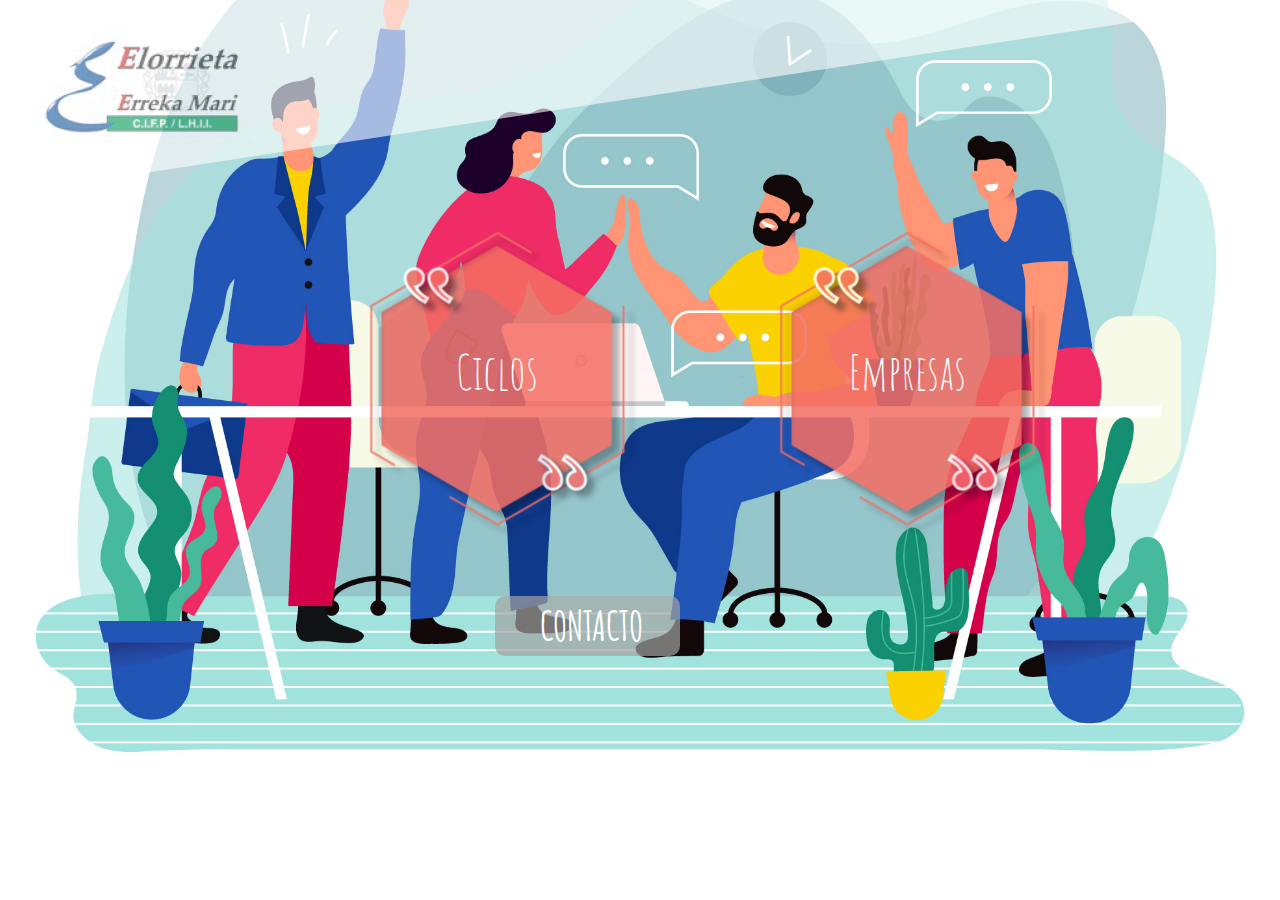
<file: index.html>
<!DOCTYPE html>
<html>

<head>
    <meta http-equiv="Content-Type" content="text/html;charset=UTF-8">
    <title>Principal</title>
    <link rel="stylesheet" href="css/index.css">
    <link href="https://fonts.googleapis.com/css?family=Amatic+SC" rel="stylesheet">
    <link rel="stylesheet" href="https://use.fontawesome.com/releases/v5.8.2/css/all.css" integrity="sha384-oS3vJWv+0UjzBfQzYUhtDYW+Pj2yciDJxpsK1OYPAYjqT085Qq/1cq5FLXAZQ7Ay" crossorigin="anonymous">
</head>

<body>

    <div class="cabecera">
        <a href="index.html">
            <img src="css/imagenes/cabecera.png" alt="Cabecera">
        </a>

    </div>
    <div class="central">
        <ul class="lista">
            <a href="ciclos.html">
                <li class="elemento-lista">
                    <p>Ciclos</p>
                </li>
            </a>
            <a href="empresas.html">
                <li class="elemento-lista">
                    <p>Empresas</p>
                </li>
            </a>
        </ul>
        <a href="contacto.html" class="contacto">
            <i class="far fa-comment-dots"></i>CONTACTO
        </a>
    </div>


</body>

</html>
</file>
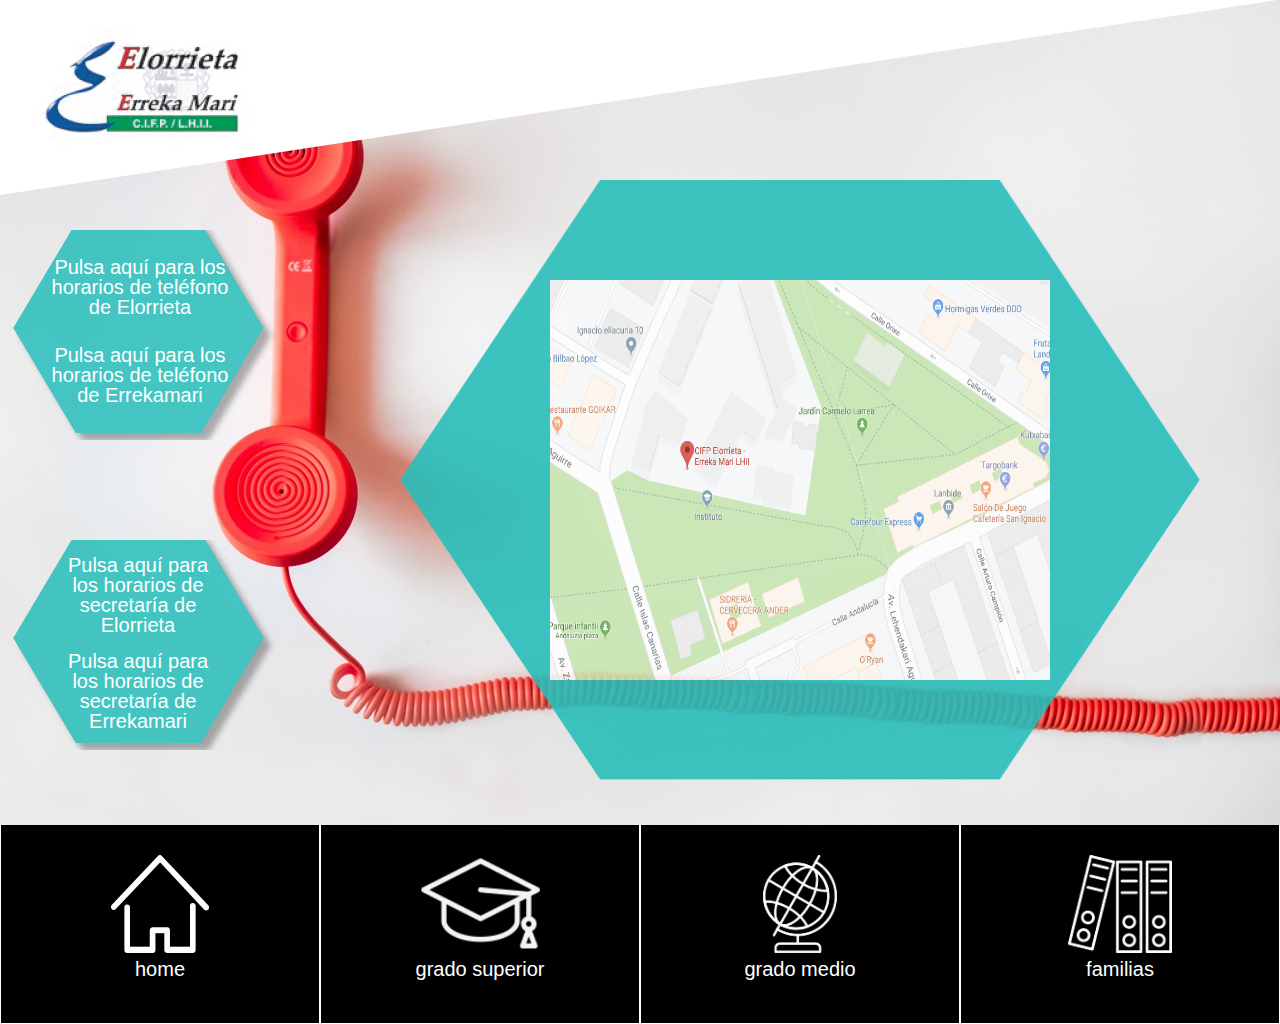
<file: contacto.html>
<!DOCTYPE html>
<html>
	<head>
		<meta http-equiv="Content-Type" content="text/html;charset=UTF-8">
		<title>Contacto</title>
		<link rel="stylesheet" href="css/contacto.css">
		<link href="https://fonts.googleapis.com/css?family=Amatic+SC" rel="stylesheet">
		<link rel="stylesheet" href="https://use.fontawesome.com/releases/v5.8.2/css/all.css" integrity="sha384-oS3vJWv+0UjzBfQzYUhtDYW+Pj2yciDJxpsK1OYPAYjqT085Qq/1cq5FLXAZQ7Ay" crossorigin="anonymous">
	</head>
	<body>
		<div class=" ventana">
               <div class="pantalla">
    <div class="cabecera">
                            <a href="index.html"><img src="css/imagenes/cabecera.png" alt="logotipo"/></a>
                        </div>
			<div class="central">
				<div id="horario_telf">
					<p>
						<a class="button" href="#popup1">Pulsa aquí para los horarios de teléfono de Elorrieta</a>
					</p>
					<p>
						<a class="button" href="#popup2">Pulsa aquí para los horarios de teléfono de Errekamari</a>
					</p>
				</div>
				<div id="popup1" class="overlay light"> <a class="cancel" href="#"></a>
					<div class="popup">
						<h2>Horarios de atención telefónica en la sección de ELORRIETA</h2>
						<div class="content">
							<p>De OCTUBRE a MAYO<br> Horario continuo de 8:00 a 21:30.<br><br> PERÍODO NAVIDEÑO<br> El 23, 26, 27 y 30 de Diciembre de 2013 y el 2 y 3 de Enero de 2014: de 8:00 a 15:00.<br><br> JUNIO, JULIO y SEPTIEMBRE<br> De lunes a viernes de 9:00 a 13:30</p>
						</div>
					</div>
				</div>
	
				<div id="popup2" class="overlay light"> <a class="cancel" href="#"></a>
					<div class="popup">
						<h2>Horarios de atención telefónica en la sección de ERREKA MARI</h2>
						<div class="content">
							<p>De SEPTIEMBRE a JULIO<br> Horario contínuo de 8:00 a 14:00.<br><br> PERÍODO NAVIDEÑO<br> Se atiende sólo en la sección de ELORRIETA.</p>
						</div>
					</div>
				</div>

				<div id="horario_secretaria">				
					<p>
						<a class="button" href="#popup3">Pulsa aquí para los horarios de secretaría de Elorrieta</a>
					</p>
					<p>
						<a class="button" href="#popup4">Pulsa aquí para los horarios de secretaría de Errekamari</a>
					</p>
				</div>
				<div id="popup3" class="overlay light"> <a class="cancel" href="#"></a>
					<div class="popup">
						<h2>Horarios de atención telefónica en la sección de ELORRIETA</h2>
						<div class="content">
							<p>De OCTUBRE a MAYO<br> Horario continuo de 8:00 a 21:30.<br><br> PERÍODO NAVIDEÑO<br> El 23, 26, 27 y 30 de Diciembre de 2013 y el 2 y 3 de Enero de 2014: de 8:00 a 15:00.<br><br> JUNIO, JULIO y SEPTIEMBRE<br> De lunes a viernes de 9:00 a 13:30</p>
						</div>
					</div>
				</div>
	
				<div id="popup4" class="overlay light"> 
					<div class="popup">
						<h2>Horarios de atención telefónica en la sección de ERREKA MARI</h2>
						<div class="content">
							<p>De SEPTIEMBRE a JULIO<br> Horario contínuo de 8:00 a 14:00.<br><br> PERÍODO NAVIDEÑO<br> Se atiende sólo en la sección de ELORRIETA.</p>
						</div>
					</div>
				</div>

				<div id="mapa" ><img src="css/imagenes/Mapa.png" alt="mapa"> 
                    <!-- <iframe src="https://www.google.com/maps/embed?pb=!1m18!1m12!1m3!1d11617.881480627211!2d-2.965197436722292!3d43.28347038515459!2m3!1f0!2f0!3f0!3m2!1i1024!2i768!4f13.1!3m3!1m2!1s0xd4e507052ed4917%3A0xec69922dea02910b!2sCIFP+Elorrieta+Erreka+Mari+LHII!5e0!3m2!1ses!2ses!4v1558628527242!5m2!1ses!2ses" width="500" height="300" frameborder="0" style="border:0" allowfullscreen></iframe>-->
                </div>
                   </div>
					<div class="footer">
						<div class="boton"><a href="index.html"><img src="css/imagenes/home.png" alt=""/></a><br/>home</div>
						<div class="boton"><a href="ciclos_superiores.php?id_ciclo=Superior"><xsl:attribute name="href"></xsl:attribute><img src="css/imagenes/porsuperior.png" alt=""/></a><br/>grado superior</div>
						<div class="boton"><a href="ciclos_medios.php?id_ciclo=Medio"><xsl:attribute name="href"></xsl:attribute><img src="css/imagenes/pormedio.png" alt=""/></a><br/>grado medio</div>
						<div class="boton"><a href="familias.php"><img src="css/imagenes/porfamilias.png" alt=""/></a><br/>familias</div>
					</div>
			</div>
		</div>
	</body>
</html>
</file>
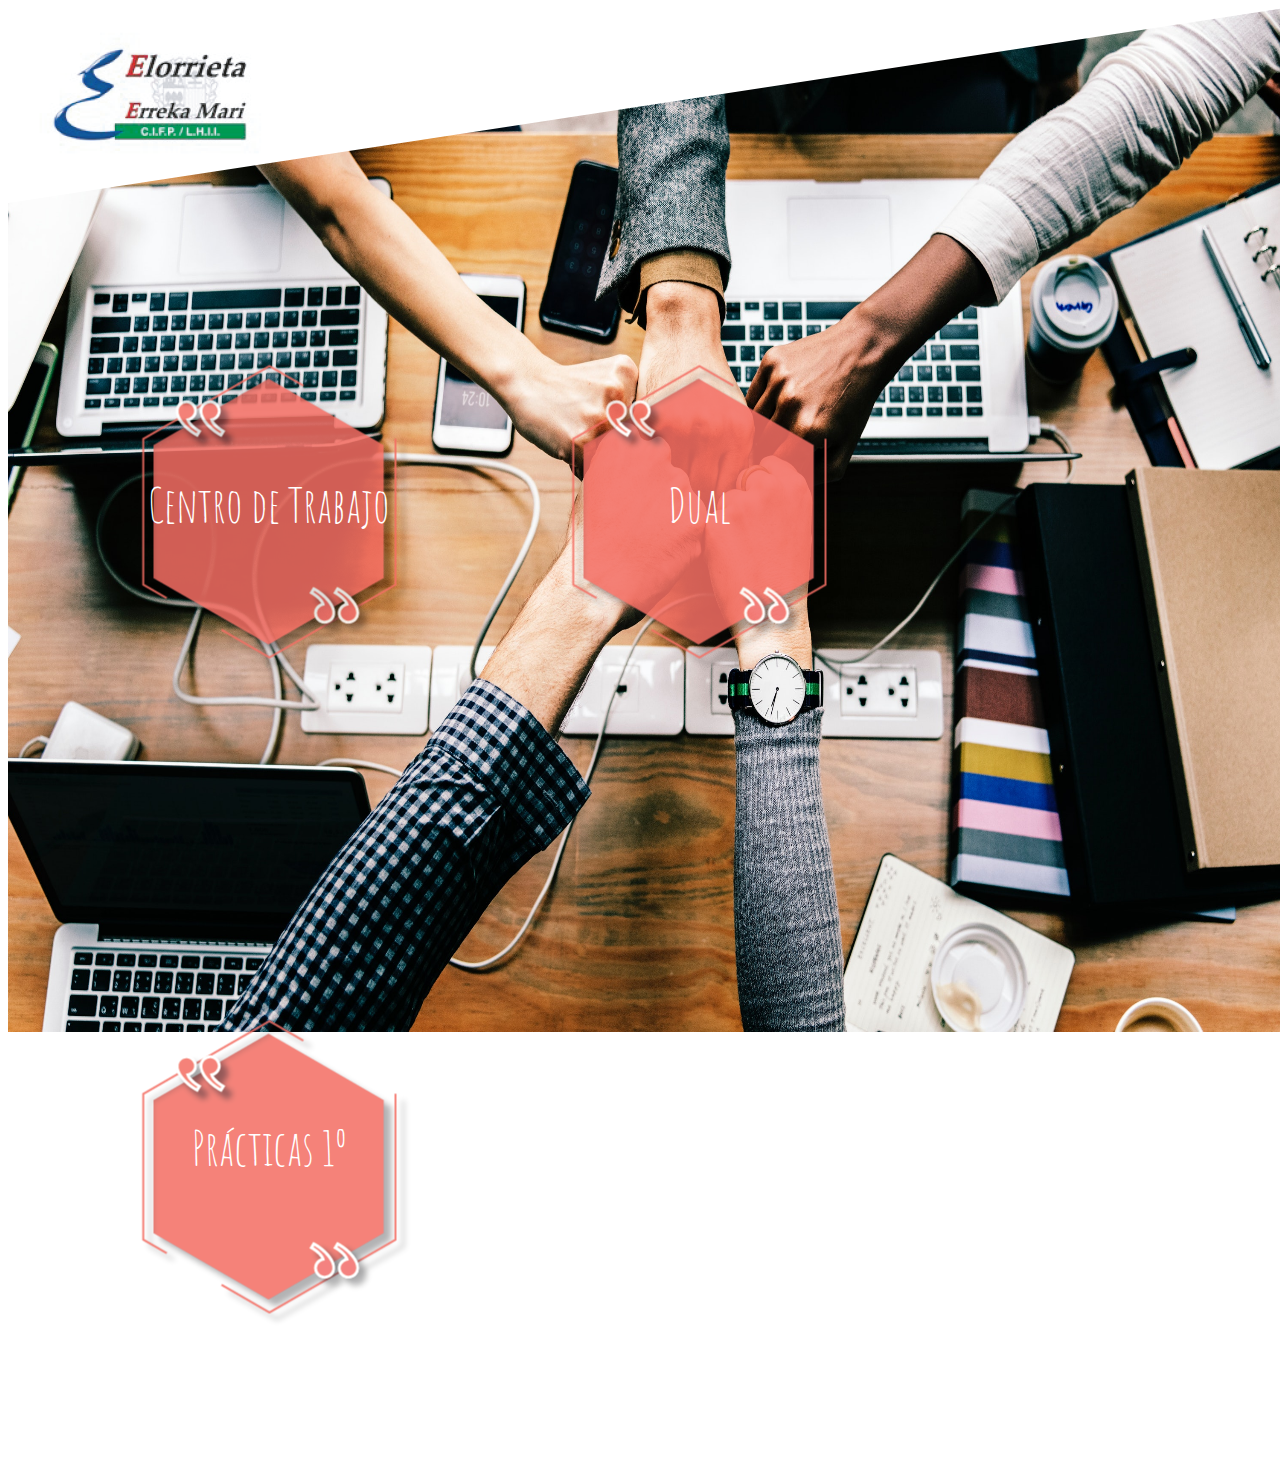
<file: Empresas.html>
<!DOCTYPE html>
<html>
    <head>
        <meta http-equiv="Content-Type" content="text/html;charset=UTF-8">
        <title>Empresas</title>
        <link rel="stylesheet" href="css/empresas.css">
        <link href="https://fonts.googleapis.com/css?family=Amatic+SC" rel="stylesheet">
        <link rel="stylesheet" href="https://use.fontawesome.com/releases/v5.8.2/css/all.css" integrity="sha384-oS3vJWv+0UjzBfQzYUhtDYW+Pj2yciDJxpsK1OYPAYjqT085Qq/1cq5FLXAZQ7Ay" crossorigin="anonymous">
    </head>
    <body>
        <div class=" ventana">
            <div class="cabecera"> 
                <a href="index.html">
                    <img src="css/imagenes/cabecera.png" alt="Cabecera"> 
                </a> 
            </div>

            <div class="central">
                <ul class="lista">
                    <a href="centros_trabajo.php">
                        <li class="elemento-lista">
                            <p>Centro de Trabajo</p>
                        </li>
                    </a>
                    <a href="dual.php?">
                        <li class="elemento-lista">
                            <p>Dual</p>
                        </li>
                    </a>
                    <a href="practicas_primero.php">
                        <li class="elemento-lista">
                            <p class="elemento-lista_familias">Prácticas 1º</p>
                        </li>
                    </a>
                </ul>
            </div>
            </div>
        </div>
    </body>
</html>
</file>
<file: css/index.css>
/* <a href="https://www.freepik.es/fotos-vectores-gratis/negocios">Vector de Negocios creado por pikisuperstar - www.freepik.es</a> */

body {
    margin: 0;
    background-image: url("imagenes/principal.png");
    background-repeat: no-repeat;
    background-size: 1300px 1300px; 
    background-position: 50% ;
  
}

.cabecera {
    height: 150px;
     opacity:0.6;
}

.central {
    display: block;
    margin-left:20%;
}

li {
    background-image: url("imagenes/Hexagono_Coral.png");
    background-repeat: no-repeat;
    background-position: center;
    width: 310px;
    height: 310px;
    display: block;
    float: left;
    text-align: center;
    vertical-align: middle;
    padding: 0;
    margin-bottom: -100px;
}

a {
    text-decoration: none;
    color: #ffff;
    text-align: center;
}

.elemento-lista p {
    margin-right: 15px;
    margin-top: 110px;
}

.elemento-lista_familias {
    transform: translate(0%, -20%);
}

.elemento-lista {
    font-family: 'Amatic SC', cursive;
    font-size: 3em;
    margin-left: 100px;
    margin-top: 220px;
    transform: translate(-15%, -50%);
}

.contacto {
    font-family: 'Amatic SC', cursive;
    font-size: 2.5em;
    font-weight: bold;
    float: right;
    margin-right: 600px;
    width: 165px;
    height: 40px;
    background-color: rgba(162, 162, 162, 0.70);
    padding: 10px;
    color: #ffff;
    border-radius: 10px;
    text-align: center;
    line-height: 40px;
}

i {
    margin: 4px;
}
</file>
<file: css/contacto.css>
body, .ventana, html
{
	width: 1280px;
	height: 1024px;
	margin: 0;
	background-repeat: no-repeat;
}

body
{
	overflow: hidden;
}

.ventana {

	background-image: url("imagenes/fondo_contacto.jpg");
}
.pantalla
{
	height: 824px;
}
.cabecera{
	height: 30px;
	background-repeat: no-repeat;
}
.central{
	display: flex;
	flex-direction: column;
	flex-wrap: wrap;
}

/*footer*/


.boton img{
	height: 98px;
	margin-top: 30px;
}
.boton p{
	padding-top: 8px;
}

.boton{
	margin-top:44.9px;
	width: 318px;
	height: 198px;
	border: 1px solid white;
    border-top: 0;
	background-color: black;
	float: left;
	color: white;
	font-family:"Arial Black", Gadget, sans-serif;
	font-size:20px;
	text-align:center;
}


/*principio popup*/
#horario_telf {
	margin-left: 10px;
	margin-top: 200px;
	width: 270px;
	height: 210px;
	background-clip: padding-box;
	text-align: center;
	background-image: url("imagenes/Asset1.png");
	vertical-align: center;
	background-repeat: no-repeat;
	background-position: center;
}
#horario_telf p {
	margin-top: 28px;
	margin-left: 30px;
	width: 200px;
	line-height: 19px;
}
#horario_secretaria {
	margin-left: 10px;
	margin-top: 100px;
	margin-bottom:80px; 
	width: 270px;
	height: 210px;
	background-clip: padding-box;
	text-align: center;
	background-image: url("imagenes/Asset1.png");
	vertical-align: center;
	background-repeat: no-repeat;
	background-position: center;
}
#horario_secretaria p {
margin-left: 53px;
	width: 150px;
	line-height: 19px;
}
.button {
	font-family: Helvetica, Arial, sans-serif;
	font-size: 20px;
	color: #fff;
	text-decoration: none;
	cursor: pointer;
	transition: all 0.2s ease-out;
}

.button:active {
	box-shadow: 0 1px 3px rgba(0, 0, 0, 0.25) inset;
}
.overlay {
	position: absolute;
	top: 0;
	bottom: 0;
	left: 0;
	right: 0;
	background: rgba(0, 0, 0, 0.5);
	transition: opacity 200ms;
	visibility: hidden;
	opacity: 0;
}
.overlay.light {
	background: rgba(255, 255, 255, 0.5);
    z-index:1000;
}
.overlay .cancel {
	position: absolute;
	width: 100%;
	height: 100%;
	cursor: default;
    z-index:1000;
}
.overlay:target {
	visibility: visible;
	opacity: 1;
}
.popup {
	margin: 250px auto;
	padding: 30px;
	background: #fff;
	width: 300px;
	box-shadow: 0 0 50px rgba(0, 0, 0, 0.5);
	position:relative;
	z-index:1000;
}
.light .popup {
	border-color: #aaa;
	box-shadow: 0 2px 10px rgba(0, 0, 0, 0.25);
}
.popup h2 {
	margin-top: 0;
	color: #666;
	font-family: "Trebuchet MS", Tahoma, Arial, sans-serif;
}
.popup .content {
	max-height: 400px;
	overflow: auto;
}
.popup p {
	margin: 0 0 1em;
	font-family: "Trebuchet MS", Tahoma, Arial, sans-serif;
}
.popup p:last-child {
	margin: 0;
}
#popup1,#popup2,#popup3,#popup4{
height: 830px;
}

/*fin pop up*/

/* mapa */
#mapa{
	margin-top: -650px;
	margin-left: 400px;
	padding: none;
	width: 800px;
	height: 600px;
	text-align: center;
	background-image: url("imagenes/Hexagono_grande.png");
	background-size:800px 600px; 
	vertical-align: center;
	background-repeat: no-repeat;
	background-position: center;
    opacity:0.9;
	
}
/*
.mapa iframe{
	margin-top: 150px;
}*/
#mapa img{
	margin-top: 100px;
	width: 500px;
	height: 400px;
}
</file>
<file: css/empresas.css>
body{
	width: 100%;
	height: 100%;
}
.ventana{

	width: 100%;
	height: 1024px;
	background-image: url("imagenes/fondo_principal.jpg");
	background-repeat: no-repeat;
	background-size: 100% 100%;
}
.cabecera{
	height: 150px;
}

.central{
	display: block;
}

li{
	background-image: url("imagenes/Hexagono_Coral.png");
	background-repeat: no-repeat;
	background-position: center;
	width: 310px;
	height: 310px;
	margin-left: 200px;
	margin-top: 200px;
	display: block;
	float:left;
	text-align: center;
	vertical-align: middle;
	padding: 0;

	
}
a{
	text-decoration: none;
	color: #ffff;
	text-align: center;
}
.elemento-lista p{
	margin-right: 15px;
	margin-top: 110px;
}

.elemento-lista_familias{
 transform: translate(0%, -20%);
}


.elemento-lista {
	font-family: 'Amatic SC', cursive;
	font-size: 3em;
  margin-left: 120px;
	margin-top: 345px;
  transform: translate(-15%, -50%);
}

.contacto{
	font-family: 'Amatic SC', cursive;
	font-size: 2.5em;
	font-weight: bold;
	float:right;
	margin-right:  560px;
	width:165px;
	height: 40px;
	background-color: rgba(162,162,162,0.70);
	padding:10px;
	color: #ffff;
	border-radius: 10px;
	text-align: center;
  line-height: 40px;
	
}
i{
	margin:4px;
}
</file>
